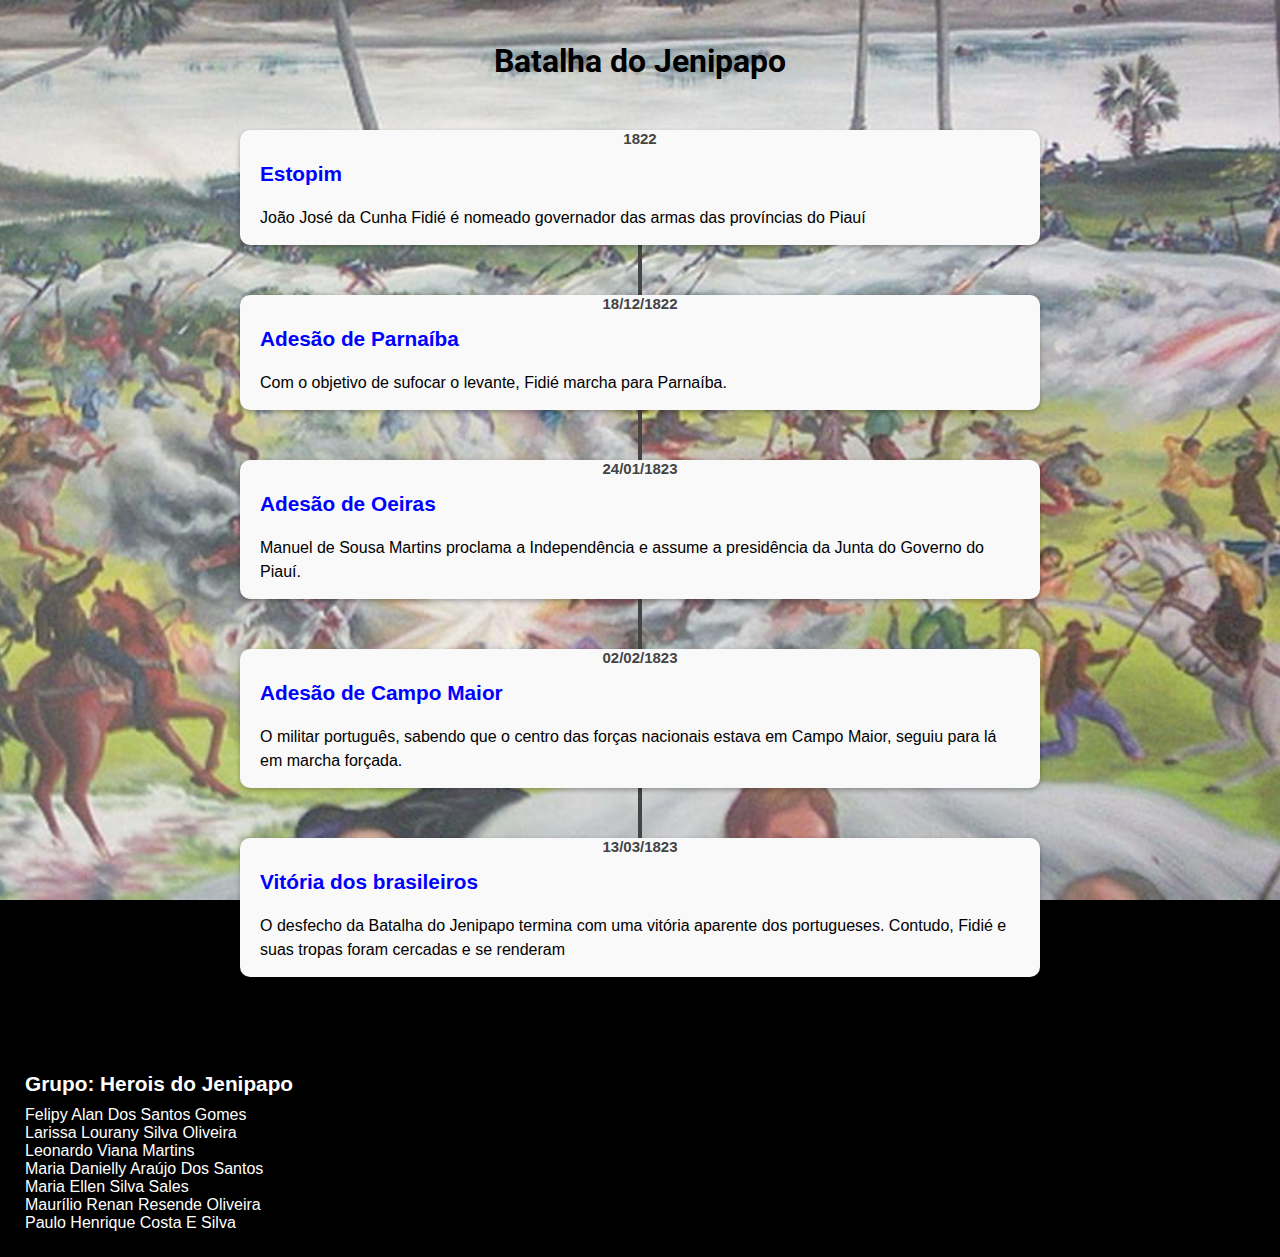
<file: index.html>
<!DOCTYPE html>
<html>
<head>
    <meta name="viewport" content="width=device-width, initial-scale=1.0">
    <meta charset="UTF-8">
    <meta http-equiv="X-UA-Compatible" content="IE=edge">
    <title>Linha do Tempo - Batalha do Jenipapo</title>
    <link rel="stylesheet" href="css/index.css"/>
</head>
<body>

        <h1>Batalha do Jenipapo</h1>
        <main>
            <section>
                <h2>1822</h2>
                <a href="html/estopim.html"><h3>Estopim</h3></a>
                <p>João José da Cunha Fidié é nomeado governador das armas das províncias do Piauí</p>
            </section>
            <section>
                <h2>18/12/1822</h2>
                <a href="html/parnaiba.html"><h3>Adesão de Parnaíba</h3></a>
                <p>Com o objetivo de sufocar o levante, Fidié marcha para Parnaíba.</p>
            </section>
            <section>
                <h2>24/01/1823</h2>
                <a href="html/oeiras.html"><h3>Adesão de Oeiras</h3></a>
                <p>Manuel de Sousa Martins proclama a Independência e assume a presidência da Junta do Governo do Piauí.</p>
            </section>
            <section>
                <h2>02/02/1823</h2>
                <a href="html/campo_maior.html"><h3>Adesão de Campo Maior</h3></a>
                <p>O militar português, sabendo que o centro das forças nacionais estava em Campo Maior, seguiu para lá em marcha forçada.</p>
            </section>
            <section>
                <h2>13/03/1823</h2>
                <a href="html/vitoria.html"><h3>Vitória dos brasileiros</h3></a>
                <p>O desfecho da Batalha do Jenipapo termina com uma vitória aparente dos portugueses. Contudo, Fidié e suas tropas foram cercadas e se renderam</p>
            </section>
        </main>
    
    <footer>
        
            <h3>Grupo: Herois do Jenipapo</h3>
            <ul>
                <li>Felipy Alan Dos Santos Gomes</li>
                <li>Larissa Lourany Silva Oliveira</li>
                <li>Leonardo Viana Martins</li>
                <li>Maria Danielly Araújo Dos Santos</li>
                <li>Maria Ellen Silva Sales</li>
                <li>Maurílio Renan Resende Oliveira</li>
                <li>Paulo Henrique Costa E Silva</li>
            </ul>
  
    </footer>
</body>
</html>
</file>
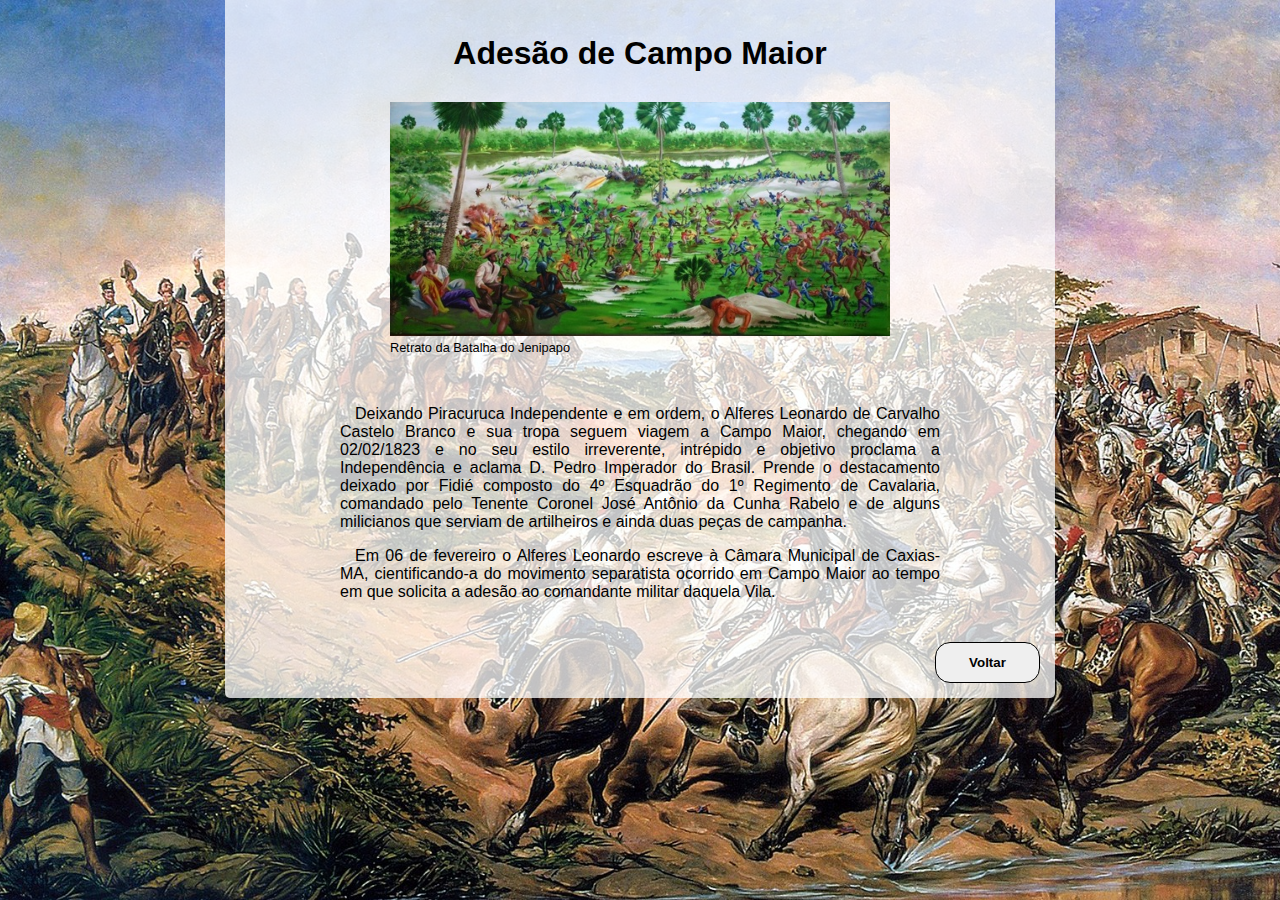
<file: html/campo_maior.html>
<!DOCTYPE html>
<html>
    <head>
        <title>Batalha do Jenipapo - Adesão de Campo Maior</title>
        <meta charset="UTF-8">
        <meta name="viewport" content="width=device-width, initial-scale=1.0">
        <meta http-equiv="X-UA-Compatible" content="IE=edge">
        <link rel="stylesheet" href="../css/campo_maior.css">
    </head>
    <body>
        <main> 
            <h1>Adesão de Campo Maior</h1>

            <div class="container">

                <section class="imagem">
                    <img src="../images/alegoria-da-batalha-do-jenipapo.jpg" alt="Retrato da Batalha do Jenipapo"/>
                    <p>Retrato da Batalha do Jenipapo</p>
                </section>

                <section class="conteudo">

                    <p>Deixando Piracuruca Independente e em ordem, o Alferes Leonardo de Carvalho Castelo Branco e sua tropa seguem viagem a Campo Maior, chegando em 02/02/1823 e no seu estilo irreverente, intrépido e objetivo proclama a Independência e aclama D. Pedro Imperador  do Brasil. Prende o destacamento deixado por Fidié composto do 4º Esquadrão do 1º Regimento de Cavalaria, comandado pelo Tenente Coronel José Antônio da Cunha Rabelo e de alguns milicianos que serviam de artilheiros e ainda duas peças de campanha.</p> 

                    <p>Em 06 de fevereiro o Alferes Leonardo escreve à Câmara Municipal de Caxias-MA, cientificando-a do movimento separatista ocorrido em Campo Maior ao tempo em que solicita a adesão ao comandante militar daquela Vila.</p>

                </section>

            </div>

            <div class="container2">
                <a href="../index.html">
                    <button>Voltar</button>
                </a>
            </div>
        </main>
    </body>
</html>
</file>
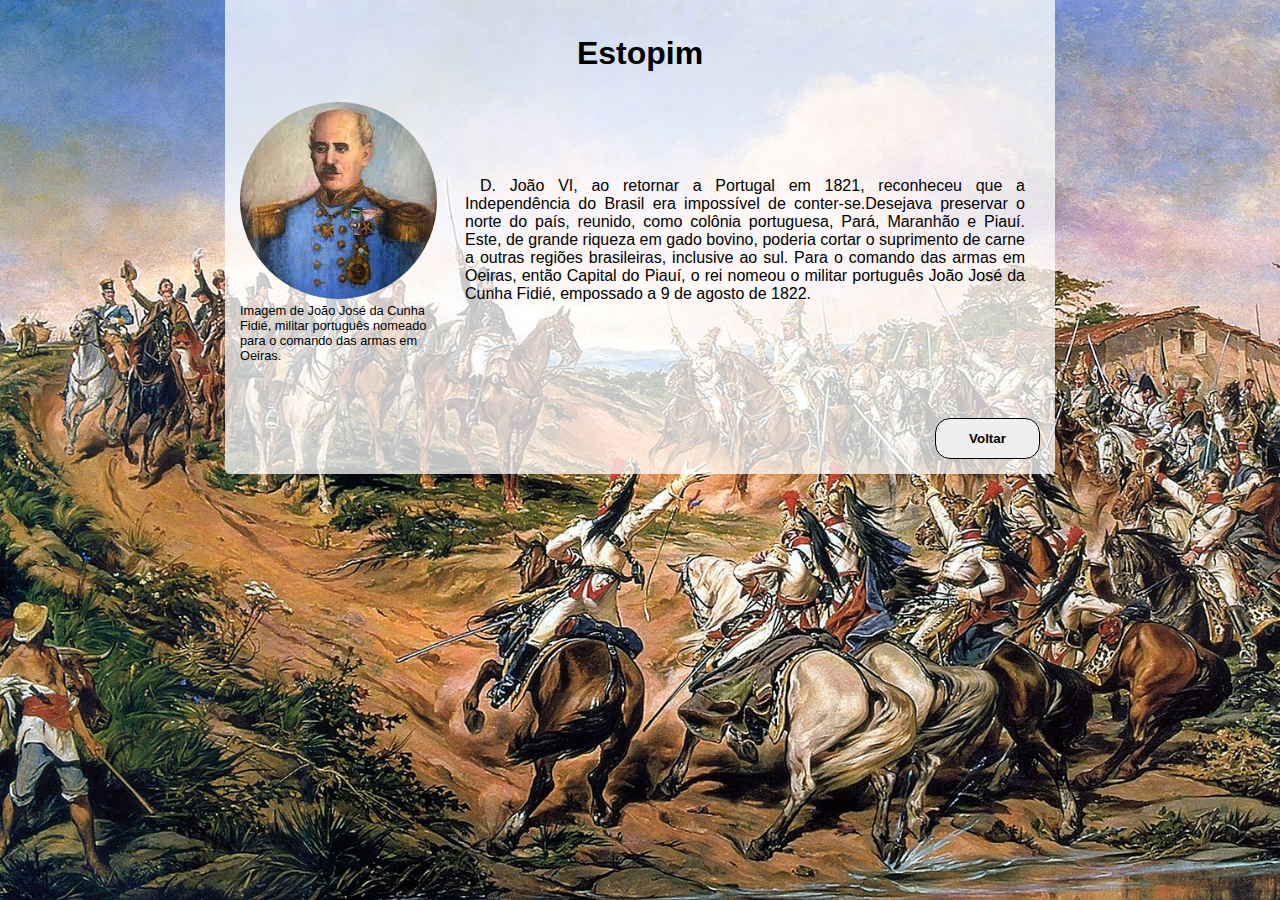
<file: html/estopim.html>
<!DOCTYPE html>
<html>
    <head>
        <title>Batalha do Jenipapo - O início</title>
        <meta charset="UTF-8">
        <meta name="viewport" content="width=device-width, initial-scale=1.0">
        <meta http-equiv="X-UA-Compatible" content="IE=edge">
        <link rel="stylesheet" href="../css/estopim.css">
    </head>
    <body>
        <main>

            <h1>Estopim</h1>

            <div class="container">
                <section class="retrato">
                    <img src="../images/fidie.jpg" alt="João José da Cunha Fidié, militar português nomeado para o comando das armas em Oeiras"/>
                    <p>Imagem de João José da Cunha Fidié, militar português nomeado para o comando das armas em Oeiras.</p>
                </section>
                <section class="conteudo">

                    <p>D. João VI, ao retornar a Portugal em 1821, reconheceu que a Independência do Brasil era impossível de conter-se.Desejava preservar o norte do país, reunido, como colônia portuguesa, Pará, Maranhão e Piauí. Este, de grande riqueza em gado bovino, poderia cortar o suprimento de carne a outras regiões brasileiras, inclusive ao sul. Para o comando das armas em Oeiras, então Capital do Piauí, o rei nomeou o militar português João José da Cunha Fidié, empossado a 9 de agosto de 1822.</p>
                    
                </section>
            </div>
            
            <div class="container2">
                <a href="../index.html">
                    <button>Voltar</button>
                </a>
            </div>
        </main>
      </body>
</html>
</file>
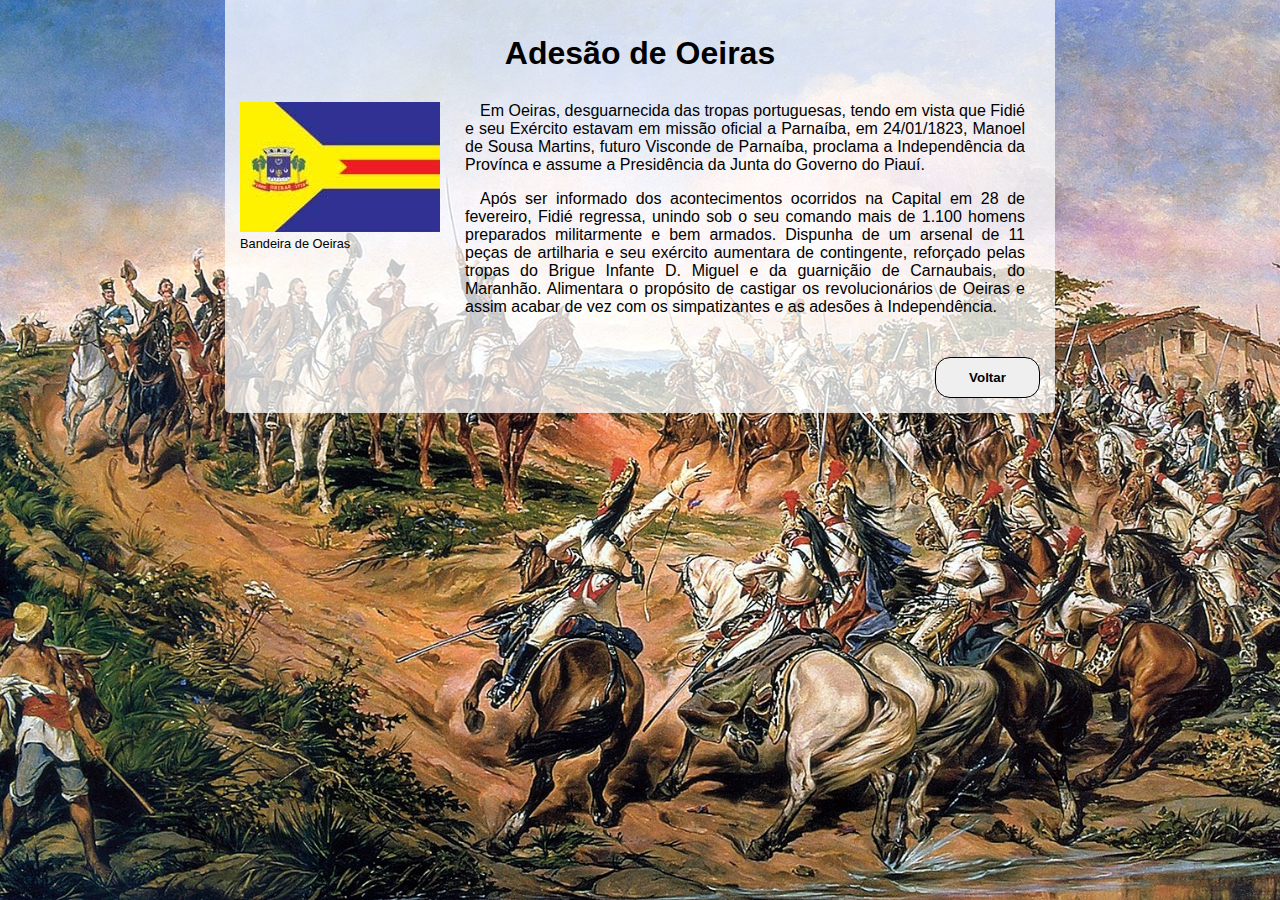
<file: html/oeiras.html>
<!DOCTYPE html>
<html>
    <head>
        <title>Batalha do Jenipapo - Adesão de Oeiras</title>
        <meta charset="UTF-8">
        <meta name="viewport" content="width=device-width, initial-scale=1.0">
        <meta http-equiv="X-UA-Compatible" content="IE=edge">
        <link rel="stylesheet" href="../css/oeiras.css">
    </head>
    <body>
        <main>
            <h1>Adesão de Oeiras</h1>

            <div class="container">
                <section class="bandeira">
                    <img src="../images/bandeira_oeiras.jpg" alt="Bandeira de Oeiras"/>
                    <p>Bandeira de Oeiras</p>
                </section>

                <section class="conteudo">

                    <p>Em Oeiras, desguarnecida das tropas portuguesas, tendo em vista que Fidié e seu Exército estavam em missão oficial a Parnaíba, em 24/01/1823, Manoel de Sousa Martins, futuro Visconde de Parnaíba, proclama a Independência da Provínca e assume a Presidência da Junta do Governo do Piauí.</p>

                    <p>Após ser informado dos acontecimentos ocorridos na Capital em 28 de fevereiro, Fidié regressa, unindo sob o seu comando mais de 1.100 homens preparados militarmente e bem armados. Dispunha de um arsenal de 11 peças de artilharia e seu exército aumentara de contingente, reforçado pelas tropas do Brigue Infante D. Miguel e da guarniçãio de Carnaubais, do Maranhão. Alimentara o propósito de castigar os revolucionários de Oeiras e assim acabar de vez com os simpatizantes e as adesões à Independência.</p>

                </section>
            </div>

            <div class="container2">
                <a href="../index.html">
                    <button>Voltar</button>
                </a>
            </div>
        </main>
    </body>
</html>
</file>
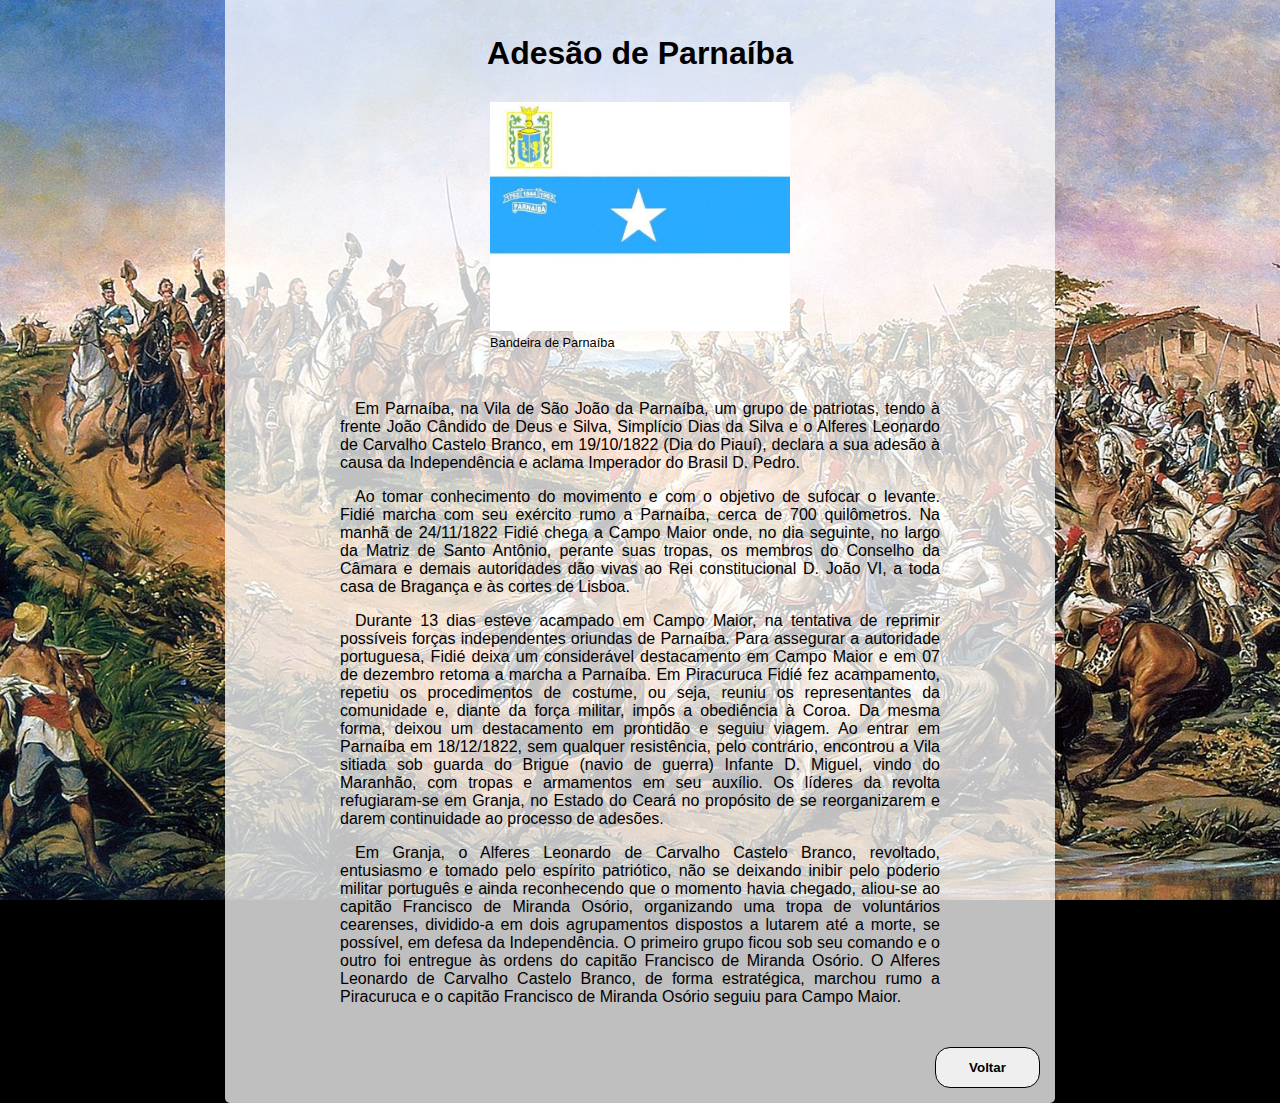
<file: html/parnaiba.html>
<!DOCTYPE html>
<html>
    <head>
        <title>Batalha do Jenipapo - Adesão de Parnaíba</title>
        <meta charset="UTF-8">
        <meta name="viewport" content="width=device-width, initial-scale=1.0">    
        <meta http-equiv="X-UA-Compatible" content="IE=edge">
        <link rel="stylesheet" href="../css/parnaiba.css">
    </head>
    <body>
        <main>

            <h1>Adesão de Parnaíba</h1>

            <div class="container">
                <section class="bandeira">
                    <img src="../images/bandeira_parnaiba.jpg" alt="Bandeira de Parnaíba"/>
                    <p>Bandeira de Parnaíba</p>
                </section>

                <section class="conteudo">

                    <p>Em Parnaíba, na Vila de São João da Parnaíba, um grupo de patriotas, tendo à frente João Cândido de Deus e Silva, Simplício Dias da Silva e o Alferes Leonardo de Carvalho Castelo Branco, em 19/10/1822 (Dia do Piauí), declara a sua adesão à causa da Independência e aclama Imperador do Brasil D. Pedro.</p>

                    <p>Ao tomar conhecimento do movimento e com o objetivo de sufocar o levante. Fidié marcha com seu exército rumo a Parnaíba, cerca de 700 quilômetros. Na manhã de 24/11/1822 Fidié chega a Campo Maior onde, no dia seguinte, no largo da Matriz de Santo Antônio, perante suas tropas, os membros do Conselho da Câmara e demais autoridades dão vivas ao Rei constitucional D. João VI, a toda casa de Bragança e às cortes de Lisboa.</p>

                    <p>Durante 13 dias esteve acampado em Campo Maior, na tentativa de reprimir possíveis forças independentes oriundas de Parnaíba. Para assegurar a autoridade portuguesa, Fidié deixa um considerável destacamento em Campo Maior e em 07 de dezembro retoma a marcha a Parnaíba. Em Piracuruca Fidié fez acampamento, repetiu os procedimentos de costume, ou seja, reuniu os representantes da comunidade e, diante da força militar, impôs a obediência à Coroa. Da mesma forma, deixou um destacamento em prontidão e seguiu viagem. Ao entrar em Parnaíba em 18/12/1822, sem qualquer resistência, pelo contrário, encontrou a Vila sitiada sob guarda do Brigue (navio de guerra) Infante D. Miguel, vindo do Maranhão, com tropas e armamentos em seu auxílio. Os líderes da revolta refugiaram-se em Granja, no Estado do Ceará no propósito de se reorganizarem e darem continuidade ao processo de adesões.</p>

                    <p>Em Granja, o Alferes Leonardo de Carvalho Castelo Branco, revoltado, entusiasmo e tomado pelo espírito patriótico, não se deixando inibir pelo poderio militar português e ainda reconhecendo que o momento havia chegado, aliou-se ao capitão Francisco de Miranda Osório, organizando uma tropa de voluntários cearenses, dividido-a em dois agrupamentos dispostos a lutarem até a morte, se possível, em defesa da Independência. O primeiro grupo ficou sob seu comando e o outro foi entregue às ordens do capitão Francisco de Miranda Osório. O Alferes Leonardo de Carvalho Castelo Branco, de forma estratégica, marchou rumo a Piracuruca e o capitão Francisco de Miranda Osório seguiu para Campo Maior.</p>
                    
                </section>
            </div>

            <div class="container2">
                <a href="../index.html">
                    <button>Voltar</button>
                </a>
            </div>
        </main>
    </body>
</html>
</file>
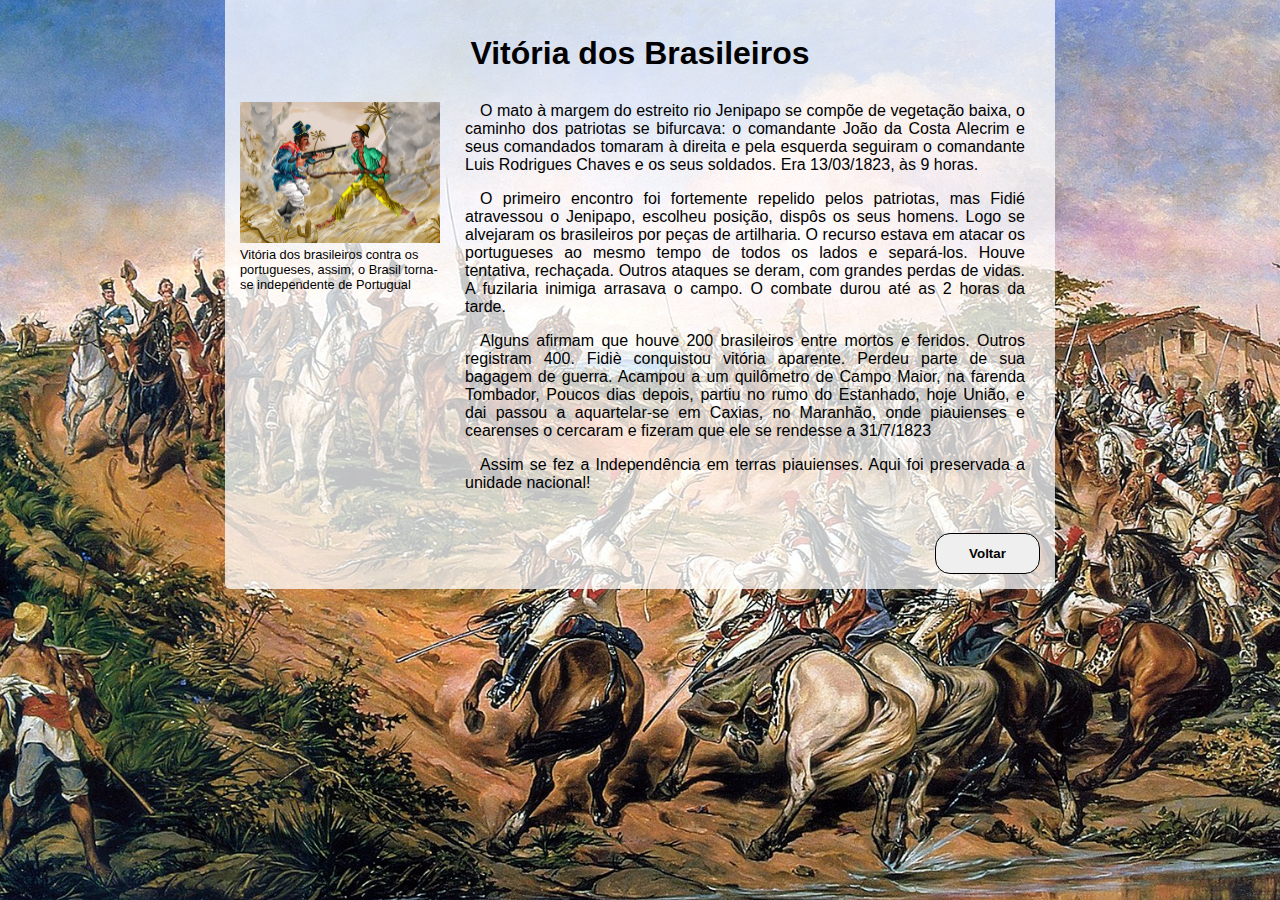
<file: html/vitoria.html>
<!DOCTYPE html>
<html>
    <head>
        <title>Batalha do Jenipapo - Vitória dos Brasileiros</title>
        <meta charset="UTF-8">
        <meta name="viewport" content="width=device-width, initial-scale=1.0">
        <meta http-equiv="X-UA-Compatible" content="IE=edge">
        <link rel="stylesheet" href="../css/vitoria.css">
    </head>
    <body>
       <main>
            <h1>Vitória dos Brasileiros</h1>

            <div class="container">
                <section class="imagem">
                    <img src="../images/claudio-oliveira-batalha-jenipapo-vrs-claudio.jpg" alt="Vitória dos brasileiros contra os portugueses"/>
                    <p>Vitória dos brasileiros contra os portugueses, assim, o Brasil torna-se independente de Portugual</p>
                </section>
                <section class="conteudo">
                    <p>O mato à margem do estreito rio Jenipapo se compõe de vegetação baixa, o caminho dos patriotas se bifurcava: o comandante João da Costa Alecrim e seus comandados tomaram à direita e pela esquerda seguiram o comandante Luis Rodrigues Chaves e os seus soldados. Era 13/03/1823, às 9 horas.</p>

                    <p>O primeiro encontro foi fortemente repelido pelos patriotas, mas Fidié atravessou o Jenipapo, escolheu posição, dispôs os seus homens. Logo se alvejaram os brasileiros por peças de artilharia. O recurso estava em atacar os portugueses ao mesmo tempo de todos os lados e separá-los. Houve tentativa, rechaçada. Outros ataques se deram, com grandes perdas de vidas. A fuzilaria inimiga arrasava o campo. O combate durou até as 2 horas da tarde.</p>

                    <p>Alguns afirmam que houve 200 brasileiros entre mortos e feridos. Outros registram 400. Fidiè conquistou vitória aparente. Perdeu parte de sua bagagem de guerra. Acampou a um quilômetro de Campo Maior, na farenda Tombador, Poucos dias depois, partiu no rumo do Estanhado, hoje União, e dai passou a aquartelar-se em Caxias, no Maranhão, onde piauienses e cearenses o cercaram e fizeram que ele se rendesse a 31/7/1823</p>
                    
                    <p>Assim se fez a Independência em terras piauienses. Aqui foi preservada a unidade nacional!</p>
                </section>
            </div>
            
            <div class="container2">
                <a href="../index.html">
                    <button>Voltar</button>
                </a>
            </div>
       </main>
    </body>
</html>
</file>
<file: css/index.css>
@charset "UTF-8";
@import url('https://fonts.googleapis.com/css2?family= Roboto :wght@700 & display=swap');

* {
    margin: 0;
    padding: 0;
}

body {
    font-family: Arial, sans-serif;
    margin: 0;
    padding: 0;
    background: black url("../images/63006790_1006.jpg") center center no-repeat fixed;
    background-size: cover;
}

h1 {
    text-align: center;
    color: black;
    margin-top: 42px;
    font-family: roboto;
}

main {
    position: relative;
    max-width: 800px;
    margin: 50px auto 70px auto;
    padding: 0 10px;
}

main::after {
    content: '';
    position: absolute;
    top: 0;
    bottom: 0;
    left: 50%;
    margin-left: -2px;
    width: 4px;
    background-color: #444;
    z-index: -1;
}

section {
    position: relative;
    padding: 15px 20px;
    background-color: #f9f9f9;
    border-radius: 10px;
    box-shadow: 0 2px 5px rgba(0, 0, 0, 0.3);
    margin: 50px 0;
}

/*
section::after {
    content: '';
    position: absolute;
    top: 50%;
    right: -25px;
    margin-top: -10px;
    border-width: 10px;
    border-style: solid;
    border-color: transparent #f9f9f9 transparent transparent;
}

section::before {
    content: '';
    position: absolute;
    top: 50%;
    left: -25px;
    margin-top: -10px;
    border-width: 10px;
    border-style: solid;
    border-color: transparent transparent transparent #f9f9f9;
}
*/

section > h2 {
    position: absolute;
    top: 0;
    left: 50%;
    transform: translateX(-50%);
    font-size: 15px;
    color: #444;
}

h3 {
    font-size: 1.3em;
    font-weight: bold;
    margin-top: 0;
    padding-top: 17px;
}

p {
    font-size: 16px;
    line-height: 1.5;
    margin: 20px 0px 0px 0px;
    padding: 0;
}

a {
    text-decoration: none;
    color: #00F;
}

a > h3:hover {
    cursor: pointer;
    text-decoration: underline;
}

a:active {
    color: #F00;
    text-decoration: none;
}

a > h3 {
    display: inline-block;
}

footer {
    background-color: black;
    padding: 25px;
}

footer h3 {
    color: white;
    margin-bottom: 10px;
    padding-top: 0;
}

footer ul {
    list-style-type: none;
}

footer li {
    color: white;
}
</file>
<file: css/campo_maior.css>
@charset "UTF-8";

* {
    margin: 0;
    padding: 0;
    font-family: Arial, Helvetica, sans-serif;
}

body {
    background: black url("../images/independencia-pedro-americo.jpg") center center no-repeat fixed;
    background-size: cover;
}

main {
    max-width: 800px;
    margin: auto;
    padding: 35px 15px 15px 15px;
    background-color: rgba(255, 255, 255, 0.75);
    border-radius: 0px 0px 5px 5px;
}

.container {
    display: flex;
    gap: 10px;
    justify-content: space-around;
    flex-wrap: wrap;
}

.imagem {
    max-width: 500px;
    margin-bottom: 40px;
}

h1 {
    width: 100%;
    margin-bottom: 30px;
    text-align: center;
}

img {
    position: relative;
    width: 100%;
}

.imagem p {
    font-size: 0.8em;
}

.conteudo {
    max-width: 600px;
    margin: auto;
}

.conteudo p {
    margin-bottom: 16px;
    text-indent: 15px;
    text-align: justify;
}

.container2 {
    display: flex;
    justify-content: end;
    margin-top: 25px;
}

button {
    width: 105px;
    height: 41px;
    border-radius: 15px;
    border: 1px black solid;
    font-weight: bold;
}

button:hover {
    cursor: pointer;
}

button:active {
    background-color: #d1d1d1;
}
</file>
<file: css/estopim.css>
@charset "UTF-8";

* {
    margin: 0;
    padding: 0;
    font-family: Arial, Helvetica, sans-serif;
}

body {
    background: black url("../images/independencia-pedro-americo.jpg") center center no-repeat fixed;
    background-size: cover;
}

main {
    max-width: 800px;
    margin: auto;
    padding: 35px 15px 15px 15px;
    background-color: rgba(255, 255, 255, 0.75);
    border-radius: 0px 0px 5px 5px;
}

.container {
    display: flex;
    gap: 10px;
    justify-content: space-around;
    flex-wrap: wrap;
}

.retrato {
    width: 200px;
    margin-bottom: 30px;
}

h1 {
    width: 100%;
    margin-bottom: 30px;
    text-align: center;
}

img {
    border-radius: 50%;
}

.retrato p {
    font-size: 0.8em;
}

.conteudo {
    max-width: 560px;
    margin: auto;
}

.conteudo p {
    margin-bottom: 16px;
    text-indent: 15px;
    text-align: justify;
}

.container2 {
    display: flex;
    justify-content: end;
    margin-top: 25px;
}

button {
    width: 105px;
    height: 41px;
    border-radius: 15px;
    border: 1px black solid;
    font-weight: bold;
}

button:hover {
    cursor: pointer;
}

button:active {
    background-color: #d1d1d1;
}
</file>
<file: css/oeiras.css>
@charset "UTF-8";

* {
    margin: 0;
    padding: 0;
    font-family: Arial, Helvetica, sans-serif;
}

body {
    background: black url("../images/independencia-pedro-americo.jpg") center center no-repeat fixed;
    background-size: cover;
}

main {
    max-width: 800px;
    margin: auto;
    padding: 35px 15px 15px 15px;
    background-color: rgba(255, 255, 255, 0.75);
    border-radius: 0px 0px 5px 5px;
}

.container {
    display: flex;
    gap: 10px;
    justify-content: space-around;
    flex-wrap: wrap;
}

.bandeira {
    width: 200px;
    margin-bottom: 30px;
}

h1 {
    width: 100%;
    margin-bottom: 30px;
    text-align: center;
}

img {
    width: 200px;
}

.bandeira p {
    font-size: 0.8em;
}

.conteudo {
    max-width: 560px;
    margin: auto;
}

.conteudo p {
    margin-bottom: 16px;
    text-indent: 15px;
    text-align: justify;
}

.container2 {
    display: flex;
    justify-content: end;
    margin-top: 25px;
}

button {
    width: 105px;
    height: 41px;
    border-radius: 15px;
    border: 1px black solid;
    font-weight: bold;
}

button:hover {
    cursor: pointer;
}

button:active {
    background-color: #d1d1d1;
}
</file>
<file: css/parnaiba.css>
@charset "UTF-8";

* {
    margin: 0;
    padding: 0;
    font-family: Arial, Helvetica, sans-serif;
}

body {
    background: black url("../images/independencia-pedro-americo.jpg") center center no-repeat fixed;
    background-size: cover;
}

main {
    max-width: 800px;
    margin: auto;
    padding: 35px 15px 15px 15px;
    background-color: rgba(255, 255, 255, 0.75);
    border-radius: 0px 0px 5px 5px;
}

.container {
    display: flex;
    gap: 10px;
    justify-content: space-around;
    flex-wrap: wrap;
}

.bandeira {
    max-width: 500px;
    margin-bottom: 40px;
}

h1 {
    width: 100%;
    margin-bottom: 30px;
    text-align: center;
}

img {
    position: relative;
    width: 100%;
    max-width: 300px;
}

.bandeira p {
    font-size: 0.8em;
}

.conteudo {
    max-width: 600px;
    margin: auto;
}

.conteudo p {
    margin-bottom: 16px;
    text-indent: 15px;
    text-align: justify;
}

.container2 {
    display: flex;
    justify-content: end;
    margin-top: 25px;
}

button {
    width: 105px;
    height: 41px;
    border-radius: 15px;
    border: 1px black solid;
    font-weight: bold;
}

button:hover {
    cursor: pointer;
}

button:active {
    background-color: #d1d1d1;
}
</file>
<file: css/vitoria.css>
@charset "UTF-8";

* {
    margin: 0;
    padding: 0;
    font-family: Arial, Helvetica, sans-serif;
}

body {
    background: black url("../images/independencia-pedro-americo.jpg") center center no-repeat fixed;
    background-size: cover;
}

main {
    max-width: 800px;
    margin: auto;
    padding: 35px 15px 15px 15px;
    background-color: rgba(255, 255, 255, 0.75);
    border-radius: 0px 0px 5px 5px;
}

.container {
    display: flex;
    gap: 10px;
    justify-content: space-around;
    flex-wrap: wrap;
}

.imagem {
    width: 200px;
    margin-bottom: 30px;
}

h1 {
    width: 100%;
    margin-bottom: 30px;
    text-align: center;
}

img {
    width: 200px;
}

.imagem p {
    position: relative;
    font-size: 0.8em;
}

.conteudo {
    max-width: 560px;
    margin: auto;
}

.conteudo p {
    margin-bottom: 16px;
    text-indent: 15px;
    text-align: justify;
}

.container2 {
    display: flex;
    justify-content: end;
    margin-top: 25px;
}

button {
    width: 105px;
    height: 41px;
    border-radius: 15px;
    border: 1px black solid;
    font-weight: bold;
}

button:hover {
    cursor: pointer;
}

button:active {
    background-color: #d1d1d1;
}
</file>
